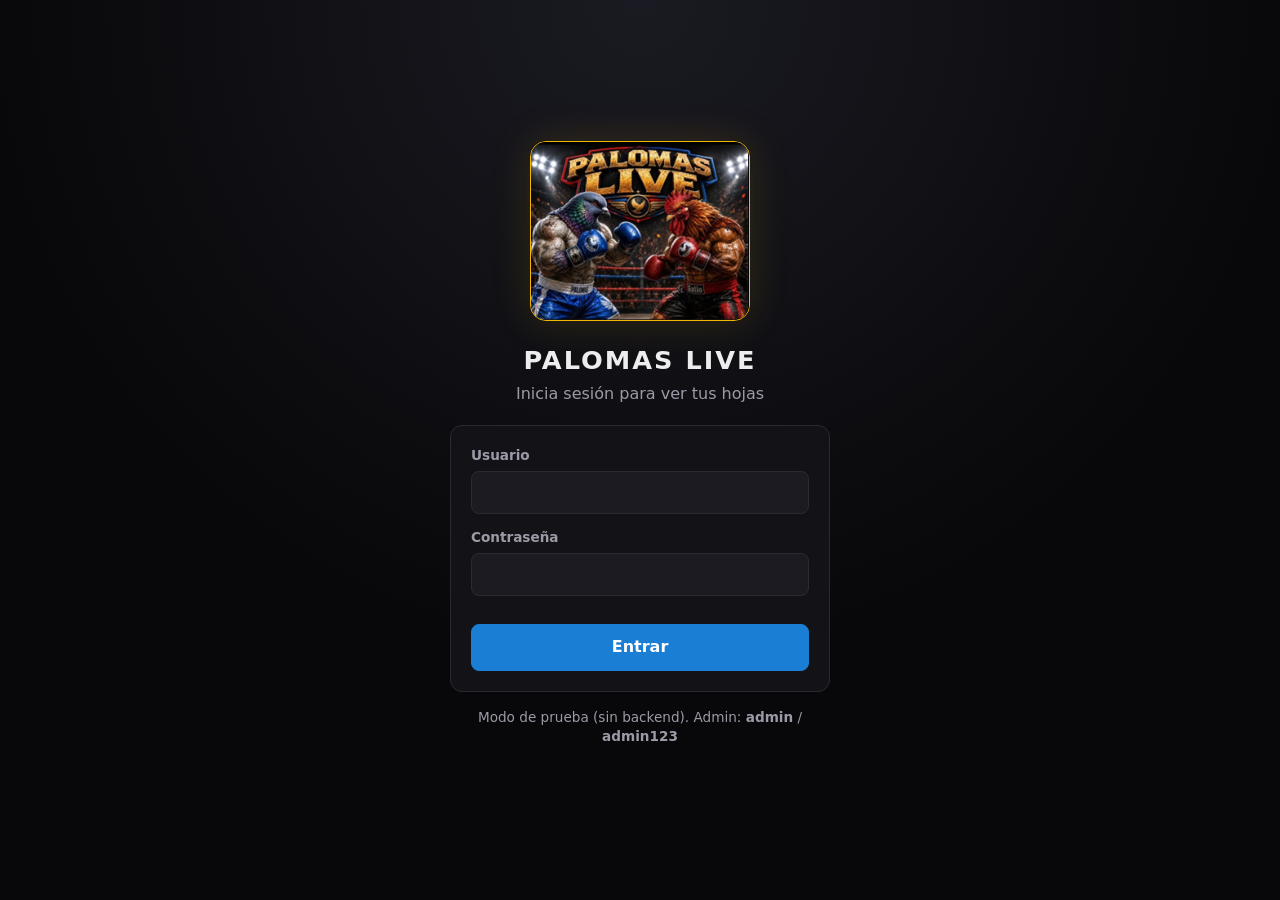
<file: index.html>
<!DOCTYPE html>
<html lang="es">
<head>
  <meta charset="UTF-8">
  <title>Palomas Live</title>
  <meta http-equiv="refresh" content="0; url=frontend/">
  <script>location.replace('frontend/' + location.search + location.hash);</script>
</head>
<body>
  <p><a href="frontend/">Entrar a Palomas Live</a></p>
</body>
</html>
</file>
<file: frontend/css/estilos.css>
:root {
  color-scheme: dark;

  /* Interfaz */
  --fondo: #08080a;
  --superficie: #131317;
  --superficie-2: #1b1b21;
  --borde: #2a2a32;
  --texto: #ededf0;
  --suave: #9b9ba7;
  --dorado: #f2b705;
  --primario: #1a7fd4;
  --primario-hover: #2b90e6;
  --exito: #3fb950;
  --peligro: #f85149;
  --radio: 12px;
}

* { box-sizing: border-box; }

body {
  margin: 0;
  min-height: 100vh;
  font-family: system-ui, -apple-system, "Segoe UI", Roboto, sans-serif;
  line-height: 1.4;
  background: var(--fondo);
  color: var(--texto);
}

/* Mientras se revisa la sesión no se muestra nada */
body.cargando { visibility: hidden; }

h2, h3 { margin: 0; }

/* ---------- Barra superior ---------- */

.barra {
  position: sticky;
  top: 0;
  z-index: 10;
  display: flex;
  justify-content: space-between;
  align-items: center;
  gap: 12px;
  padding: 10px 16px;
  border-bottom: 1px solid var(--borde);
  background: rgba(8, 8, 10, 0.9);
  backdrop-filter: blur(8px);
}

.barra-marca {
  display: flex;
  align-items: center;
  gap: 10px;
  font-weight: 800;
  letter-spacing: 1px;
  text-transform: uppercase;
}

.barra-logo {
  width: 38px;
  height: 38px;
  object-fit: cover;
  border: 1px solid var(--dorado);
  border-radius: 8px;
}

.barra-usuario {
  display: flex;
  align-items: center;
  gap: 10px;
  min-width: 0;
  color: var(--suave);
  font-size: 0.9rem;
}

.barra-usuario span {
  overflow: hidden;
  text-overflow: ellipsis;
  white-space: nowrap;
}

.btn-salir {
  padding: 6px 12px;
  border: 1px solid var(--borde);
  border-radius: 8px;
  background: transparent;
  color: var(--texto);
  font: inherit;
  cursor: pointer;
}

.btn-salir:hover { border-color: var(--peligro); color: var(--peligro); }

/* ---------- Pestañas ---------- */

.pestanas {
  display: flex;
  gap: 4px;
  padding: 0 16px;
  overflow-x: auto;
  border-bottom: 1px solid var(--borde);
  scrollbar-width: none;
}

.pestana {
  flex: 1 0 auto;
  padding: 14px 12px;
  border: 0;
  border-bottom: 2px solid transparent;
  background: transparent;
  color: var(--suave);
  font: inherit;
  font-weight: 600;
  cursor: pointer;
}

.pestana:hover { color: var(--texto); }

.pestana.activa {
  color: var(--texto);
  border-bottom-color: var(--dorado);
}

/* ---------- Estructura ---------- */

main {
  max-width: 960px;
  margin: 0 auto;
  padding: 20px 16px 48px;
}

.seccion { display: none; }
.seccion.activa { display: block; }

.seccion-cabeza {
  display: flex;
  flex-wrap: wrap;
  justify-content: space-between;
  align-items: flex-end;
  gap: 12px;
  margin-bottom: 16px;
}

.seccion-cabeza h2 { font-size: 1.5rem; }

.descripcion {
  margin: 4px 0 0;
  color: var(--suave);
}

.descripcion strong { color: var(--dorado); }

.subtitulo { margin: 28px 0 10px; font-size: 1.1rem; }

.tarjeta {
  border: 1px solid var(--borde);
  border-radius: var(--radio);
  background: var(--superficie);
}

.aviso {
  margin: 16px 0 0;
  padding: 16px;
  border: 1px dashed var(--borde);
  border-radius: var(--radio);
  color: var(--suave);
  text-align: center;
}

.positivo { color: var(--exito); }
.negativo { color: var(--peligro); }
.dorado { color: var(--dorado); }

/* ---------- Controles ---------- */

.campo {
  display: flex;
  flex-direction: column;
  gap: 6px;
  color: var(--suave);
  font-size: 0.85rem;
  font-weight: 600;
}

input,
select {
  min-width: 0;
  padding: 11px 12px;
  border: 1px solid var(--borde);
  border-radius: 8px;
  background: var(--superficie-2);
  color: var(--texto);
  font: inherit;
  font-weight: 400;
}

input:focus,
select:focus {
  outline: 2px solid var(--primario);
  outline-offset: -1px;
}

input::placeholder { color: #6b6b76; }

.btn {
  padding: 11px 16px;
  border: 1px solid var(--borde);
  border-radius: 8px;
  background: var(--superficie-2);
  color: var(--texto);
  font: inherit;
  font-weight: 600;
  cursor: pointer;
  transition: background 0.15s, border-color 0.15s;
}

.btn:hover { border-color: #3d3d47; background: #24242b; }
.btn:disabled { opacity: 0.6; cursor: wait; }

.btn-principal {
  border-color: var(--primario);
  background: var(--primario);
  color: #fff;
}

.btn-principal:hover { border-color: var(--primario-hover); background: var(--primario-hover); }

.btn-excel {
  border-color: #1d6f42;
  background: #1d6f42;
  color: #fff;
}

.btn-excel:hover { border-color: #238a52; background: #238a52; }

.btn-peligro { color: var(--peligro); }
.btn-peligro:hover { border-color: var(--peligro); }

.btn-chico { padding: 7px 12px; font-size: 0.85rem; }
.btn-bloque { width: 100%; }

.btn-quitar {
  padding: 6px 8px;
  border: 0;
  background: transparent;
  color: var(--suave);
  font: inherit;
  font-size: 0.85rem;
  cursor: pointer;
}

.btn-quitar:hover { color: var(--peligro); }

.acciones {
  display: flex;
  flex-wrap: wrap;
  gap: 8px;
  margin-top: 16px;
}

.acciones .btn { flex: 1; }

.mensaje {
  min-height: 1.4em;
  margin: 10px 0 0;
  color: var(--exito);
  font-weight: 600;
}

.mensaje.error { color: var(--peligro); }

/* ---------- Login ---------- */

.pagina-login {
  display: grid;
  place-items: center;
  padding: 24px 16px;
  background: radial-gradient(circle at top, #1a1a22 0%, var(--fondo) 60%);
}

.login {
  width: 100%;
  max-width: 380px;
  padding: 0;
  text-align: center;
}

.login-logo {
  width: 100%;
  max-width: 220px;
  border: 1px solid var(--dorado);
  border-radius: 16px;
  box-shadow: 0 0 40px rgba(242, 183, 5, 0.15);
}

.login-titulo {
  margin: 16px 0 4px;
  font-size: 1.6rem;
  letter-spacing: 2px;
  text-transform: uppercase;
}

.login-sub { margin: 0 0 20px; color: var(--suave); }

.login-form {
  display: grid;
  gap: 14px;
  padding: 20px;
  text-align: left;
}

.login-form .mensaje { margin: 0; min-height: 0; }

.aviso-prueba {
  margin-top: 16px;
  color: var(--suave);
  font-size: 0.85rem;
}

/* ---------- Captura ---------- */

.campo-fecha input { min-width: 180px; }

.pelea {
  margin-bottom: 12px;
  padding: 14px;
  border: 1px solid var(--borde);
  border-radius: var(--radio);
  background: var(--superficie);
}

.pelea-cabeza {
  display: flex;
  align-items: center;
  gap: 10px;
  margin-bottom: 12px;
}

.pelea-titulo {
  padding: 2px 10px;
  border-radius: 6px;
  background: var(--dorado);
  color: #000;
  font-size: 0.95rem;
}

.pelea-total {
  flex: 1;
  color: var(--suave);
  font-size: 0.85rem;
}

.apuesta {
  display: grid;
  grid-template-columns: 1fr 8rem 6rem 2rem;
  gap: 8px;
  align-items: center;
  margin-bottom: 8px;
}

.campo-mil { position: relative; }

.campo-mil input {
  width: 100%;
  padding-right: 40px;
}

.campo-mil span {
  position: absolute;
  top: 50%;
  right: 12px;
  transform: translateY(-50%);
  color: var(--suave);
  font-size: 0.85rem;
  pointer-events: none;
}

.apuesta-resultado {
  padding: 11px 4px;
  border: 1px solid transparent;
  border-radius: 8px;
  font: inherit;
  font-weight: 700;
  cursor: pointer;
}

.apuesta-resultado.gana {
  border-color: rgba(63, 185, 80, 0.4);
  background: rgba(63, 185, 80, 0.12);
  color: #56d364;
}

.apuesta-resultado.pierde {
  border-color: rgba(248, 81, 73, 0.4);
  background: rgba(248, 81, 73, 0.12);
  color: #ff7b72;
}

/* ---------- Buscador y filtros ---------- */

.buscador {
  display: grid;
  grid-template-columns: 1fr auto;
  gap: 8px;
}

.filtros {
  display: grid;
  grid-template-columns: 1fr 1fr auto auto;
  gap: 8px;
  align-items: end;
}

/* ---------- Resumen de hojas ---------- */

.tarjetas-resumen {
  display: grid;
  grid-template-columns: 1fr 1fr;
  gap: 10px;
  margin: 16px 0;
}

.tarjeta-dato {
  display: grid;
  gap: 4px;
  padding: 14px 16px;
  border: 1px solid var(--borde);
  border-radius: var(--radio);
  background: var(--superficie);
}

.tarjeta-dato span { color: var(--suave); font-size: 0.85rem; }
.tarjeta-dato strong { font-size: 1.5rem; }

.hojas-barra {
  display: flex;
  justify-content: space-between;
  align-items: flex-end;
  gap: 10px;
  margin-bottom: 12px;
}

.hojas-barra .campo { flex: 1; max-width: 240px; }

/* ---------- La hoja de un día ---------- */

.hoja {
  overflow: hidden;
  border: 1px solid var(--borde);
  border-radius: var(--radio);
  background: var(--superficie);
  scroll-margin-top: 80px;
}

.hoja-cabeza {
  display: flex;
  justify-content: space-between;
  align-items: center;
  gap: 12px;
  padding: 16px 18px;
  border-bottom: 1px solid var(--borde);
}

.hoja-etq {
  color: var(--suave);
  font-size: 0.75rem;
  font-weight: 600;
  letter-spacing: 0.5px;
  text-transform: uppercase;
}

.hoja-cabeza h3 { font-size: 1.3rem; }

.hoja-fecha {
  padding: 6px 12px;
  border: 1px solid var(--borde);
  border-radius: 999px;
  background: var(--superficie-2);
  font-weight: 600;
  font-variant-numeric: tabular-nums;
  white-space: nowrap;
}

.hoja-totales {
  display: grid;
  grid-template-columns: repeat(3, 1fr);
  border-bottom: 1px solid var(--borde);
}

.total-caja {
  display: grid;
  gap: 4px;
  padding: 14px 18px;
}

.total-caja + .total-caja { border-left: 1px solid var(--borde); }

.total-caja span {
  color: var(--suave);
  font-size: 0.75rem;
  font-weight: 600;
  letter-spacing: 0.5px;
  text-transform: uppercase;
}

.total-caja strong {
  font-size: 1.35rem;
  font-variant-numeric: tabular-nums;
}

.total-caja.neto { background: rgba(242, 183, 5, 0.06); }
.total-caja.neto strong { font-size: 1.6rem; }

.hoja-tabla-cabeza {
  display: flex;
  justify-content: space-between;
  align-items: center;
  padding: 12px 18px;
  color: var(--suave);
  font-size: 0.85rem;
  font-weight: 600;
}

.interruptor {
  display: flex;
  align-items: center;
  gap: 8px;
  font-weight: 400;
  cursor: pointer;
}

.interruptor input {
  width: 16px;
  height: 16px;
  margin: 0;
  padding: 0;
  accent-color: var(--dorado);
  cursor: pointer;
}

.tabla-scroll { overflow-x: auto; }

.tabla-hoja {
  width: 100%;
  border-collapse: collapse;
  font-variant-numeric: tabular-nums;
}

.tabla-hoja th,
.tabla-hoja td {
  padding: 12px 18px;
  border-bottom: 1px solid var(--borde);
  text-align: left;
  white-space: nowrap;
}

.tabla-hoja thead th {
  padding-top: 10px;
  padding-bottom: 10px;
  border-top: 1px solid var(--borde);
  background: var(--superficie-2);
  color: var(--suave);
  font-size: 0.75rem;
  font-weight: 600;
  letter-spacing: 0.5px;
  text-transform: uppercase;
}

.tabla-hoja .num { text-align: right; }
.tabla-hoja tbody tr:hover { background: rgba(255, 255, 255, 0.025); }

.pelea-no { font-weight: 700; }
.monto { font-weight: 700; }

.sin-jugar td { color: #5c5c66; }
.hoja:not(.mostrar-todas) .sin-jugar { display: none; }

.tabla-hoja tfoot td {
  border-bottom: 0;
  background: var(--superficie-2);
  font-size: 1.05rem;
  font-weight: 700;
}

.pastilla {
  display: inline-block;
  padding: 3px 10px;
  border-radius: 999px;
  font-size: 0.8rem;
  font-weight: 600;
}

.pastilla.gano { background: rgba(63, 185, 80, 0.14); color: #56d364; }
.pastilla.perdio { background: rgba(248, 81, 73, 0.14); color: #ff7b72; }
.pastilla.mixta { background: rgba(242, 183, 5, 0.14); color: var(--dorado); }
.pastilla.neutra { background: var(--superficie-2); color: var(--suave); }

/* ---------- Historial ---------- */

.historial {
  display: grid;
  gap: 6px;
  margin: 0;
  padding: 0;
  list-style: none;
}

.historial-dia {
  display: flex;
  justify-content: space-between;
  width: 100%;
  padding: 12px 14px;
  border: 1px solid var(--borde);
  border-radius: 8px;
  background: var(--superficie);
  color: var(--texto);
  font: inherit;
  cursor: pointer;
}

.historial-dia:hover { background: var(--superficie-2); }
.historial-dia.activo { border-color: var(--dorado); }

/* ---------- Tablas de datos (comisiones, usuarios) ---------- */

.tabla-datos {
  width: 100%;
  border-collapse: collapse;
}

.tabla-datos th,
.tabla-datos td {
  padding: 12px 14px;
  border-bottom: 1px solid var(--borde);
  text-align: left;
  white-space: nowrap;
}

.tabla-datos thead th {
  background: var(--superficie-2);
  color: var(--suave);
  font-size: 0.8rem;
  font-weight: 600;
  text-transform: uppercase;
  letter-spacing: 0.5px;
}

.tabla-datos tbody tr:hover { background: var(--superficie-2); }
.tabla-datos tfoot th { border-bottom: 0; font-size: 1.05rem; }
.tabla-datos .num { text-align: right; font-variant-numeric: tabular-nums; }

.acciones-fila {
  display: flex;
  justify-content: flex-end;
  gap: 6px;
}

.etiqueta {
  padding: 3px 8px;
  border-radius: 999px;
  background: var(--superficie-2);
  color: var(--suave);
  font-size: 0.8rem;
  font-weight: 600;
}

.etiqueta.admin {
  background: rgba(242, 183, 5, 0.15);
  color: var(--dorado);
}

/* ---------- Formulario de usuarios ---------- */

.formulario {
  display: grid;
  gap: 14px;
  margin-bottom: 20px;
  padding: 18px;
}

.formulario-campos {
  display: grid;
  grid-template-columns: repeat(3, 1fr);
  gap: 10px;
}

.formulario .mensaje { margin: 0; }

/* ---------- Celular ---------- */

@media (max-width: 640px) {
  .barra-marca span { display: none; }

  .seccion-cabeza { align-items: stretch; }
  .campo-fecha { width: 100%; }

  .apuesta {
    grid-template-columns: 1fr 1fr 2rem;
    padding-bottom: 10px;
    border-bottom: 1px solid var(--borde);
  }

  .apuesta:last-child { border-bottom: 0; }
  .apuesta-nombre { grid-column: 1 / -1; }

  .filtros { grid-template-columns: 1fr 1fr; }
  .formulario-campos { grid-template-columns: 1fr; }

  .hojas-barra .campo { max-width: none; }

  .hoja-totales { grid-template-columns: 1fr 1fr; }
  .total-caja { padding: 12px 14px; }
  .total-caja.neto {
    grid-column: 1 / -1;
    border-top: 1px solid var(--borde);
    border-left: 0;
  }

  .hoja-cabeza,
  .hoja-tabla-cabeza { padding-left: 14px; padding-right: 14px; }

  .tabla-hoja th,
  .tabla-hoja td { padding-left: 12px; padding-right: 12px; }
}
</file>
